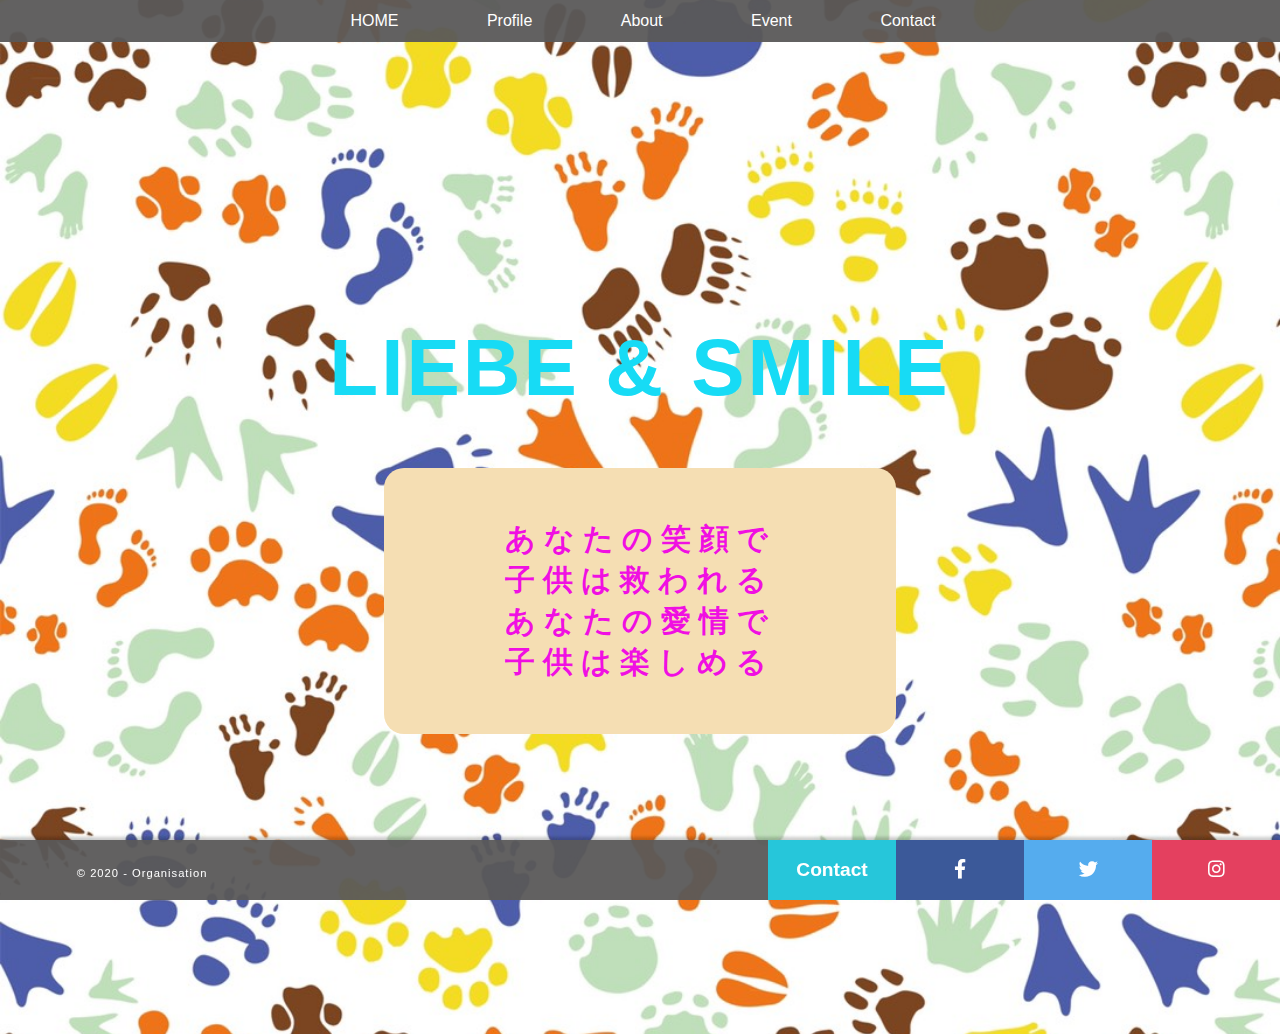
<file: index.html>
<!DOCTYPE html>
<html lang="ja">
  <head>
    <meta charset="UTF-8">
    <meta name="viewport" content="width=device-width, initial-scale=1.0">
    <meta http-equiv="X-UA-Compatible" content="ie=edge">
    <link rel="stylesheet" href="./css/styles.css">
    <link href="https://use.fontawesome.com/releases/v5.8.2/css/all.css" rel="stylesheet">
    <title>HOME</title>
  </head>
  <body>
    <div class="cp_cont" style="padding-top:0; height:0;">
      <div class="checking">
        <input type="checkbox" id="cp_toggle02">
        <div class="cp_mobilebar">
          <label for="cp_toggle02" class="cp_menuicon">
            <span></span>
          </label>
        </div>
      <header class="cp_offcm02">
        <nav>
          <ul style="margin-top:0;padding-left: 0;">
            <li class="home-list"><a href="index.html">HOME</a></li>
            <li><a href="Profile.html">Profile</a></li>
            <li><a href="about.html">About</a></li>
            <li><a href="event.html">Event</a></li>
            <li><a href="contact.html">Contact</a></li>
          </ul>
        </nav>
      </header>
      </div>
    </div>
    <div class="top-wrapper">
      <div class="homeContainer">
        <div class="homeAbout">
          <h1>LIEBE & SMILE</h1>
          <div class="homeAbout-message">
          <p>あなたの笑顔で<br>
            子供は救われる<br>
            あなたの愛情で<br>
            子供は楽しめる</p>
          </div>
        </div>
      </div>
    </div>
    <footer>
      <div class="copyright">
        <p>© 2020 - Organisation</p>
      </div>
      <div class="sns">
        <a href="#" class="contact">Contact</a>
        <a href="#" class="fb"><i class="fab fa-facebook-f" aria-hidden="true"></i></a>
        <a href="#" class="tw"><i class="fab fa-twitter" aria-hidden="true"></i></a>
        <a href="#" class="insta"><i class="fab fa-instagram" aria-hidden="true"></i></a>
      </div>
    </footer>
  </body>
</html>
</file>
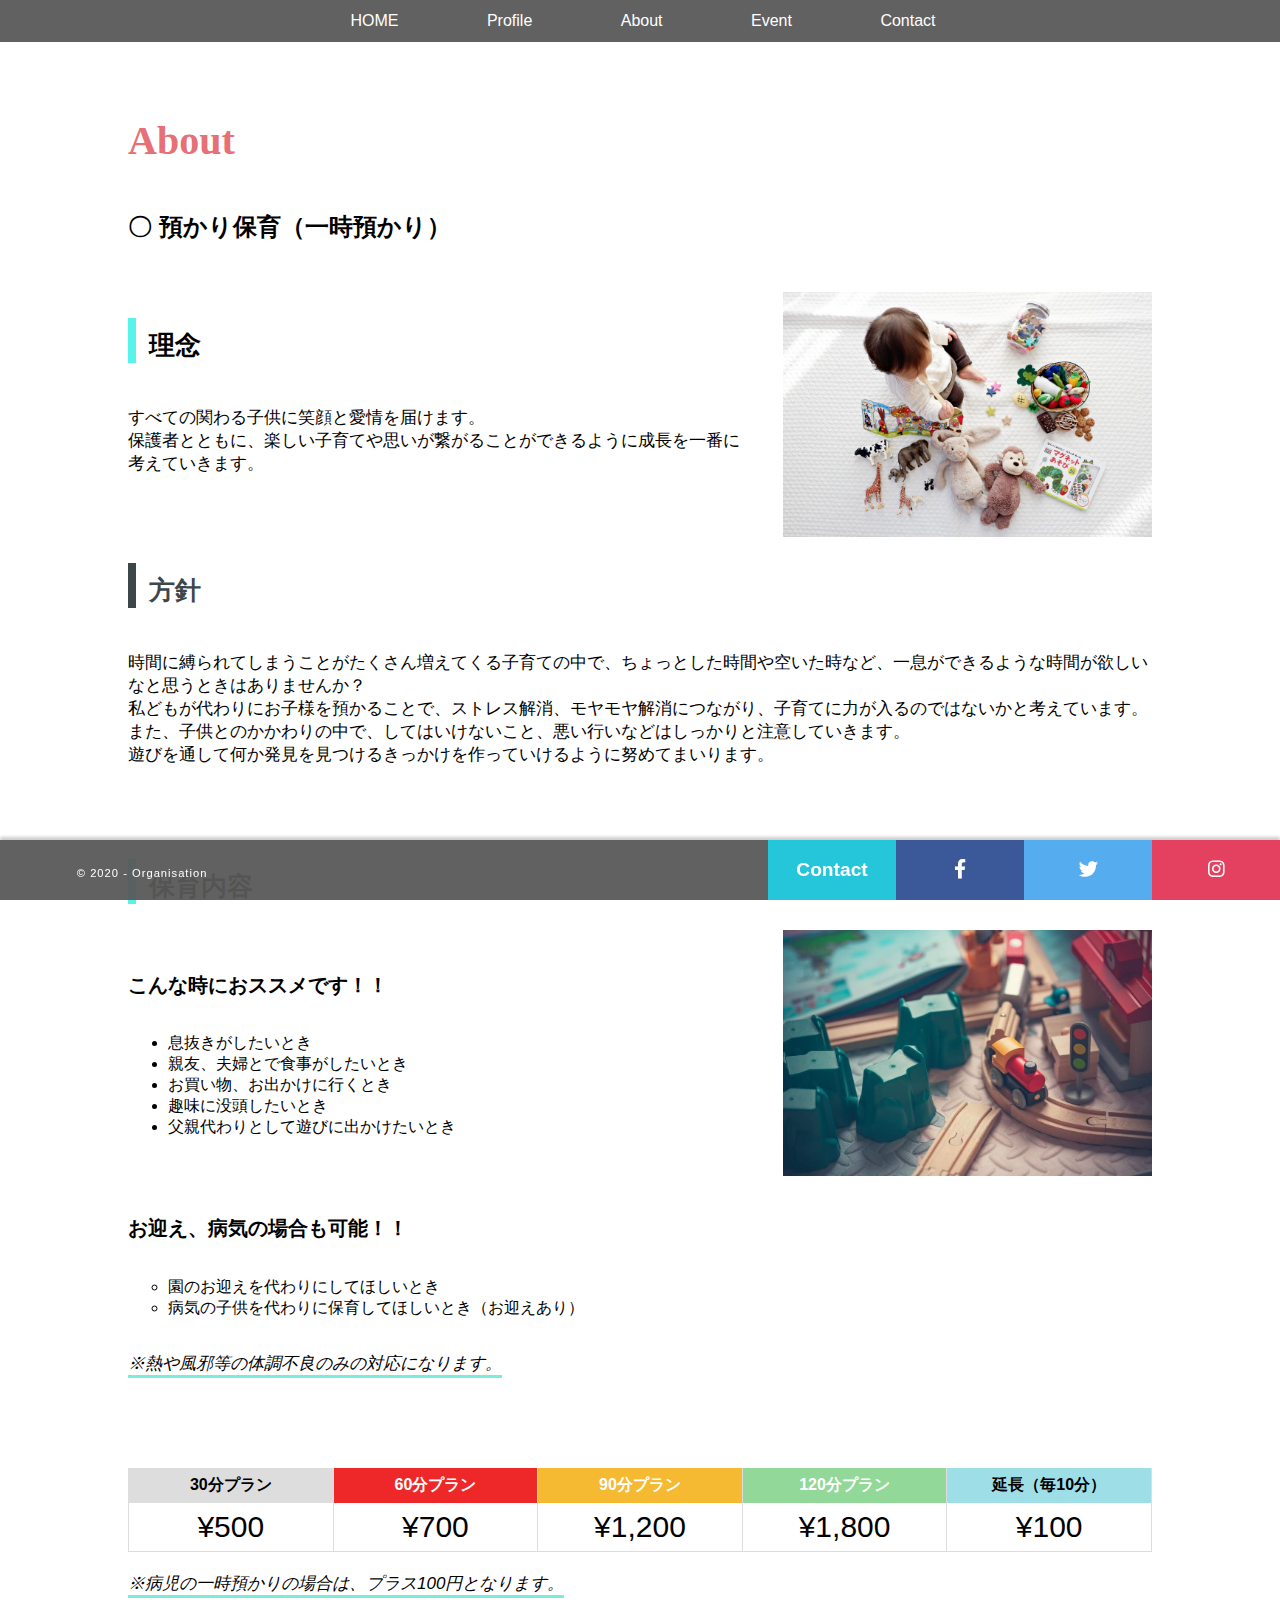
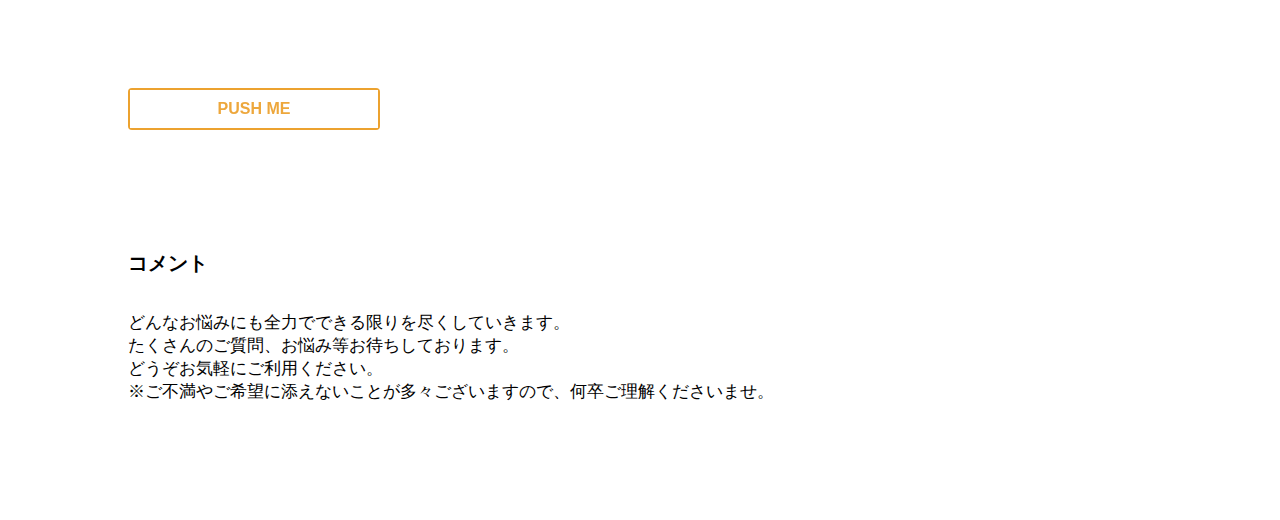
<file: about.html>
<!DOCTYPE html>
<html lang="ja">
  <head>
    <meta charset="UTF-8">
    <meta name="viewport" content="width=device-width, initial-scale=1.0">
    <meta http-equiv="X-UA-Compatible" content="ie=edge">
    <link rel="stylesheet" href="./css/styles_about.css">
    <link href="https://use.fontawesome.com/releases/v5.11.1/css/all.css" rel="stylesheet">
    <title>About</title>
  </head>
  <body>
    <div class="cp_cont" style="padding-top:0; height:0;">
      <div class="checking">
        <input type="checkbox" id="cp_toggle02">
        <div class="cp_mobilebar">
          <label for="cp_toggle02" class="cp_menuicon">
            <span></span>
          </label>
        </div>
        <header class="cp_offcm02">
          <nav>
            <ul style="margin-top:0;padding-left: 0;">
              <li class="home-list"><a href="index.html">HOME</a></li>
              <li><a href="Profile.html">Profile</a></li>
              <li><a href="about.html">About</a></li>
              <li><a href="event.html">Event</a></li>
              <li><a href="contact.html">Contact</a></li>
            </ul>
          </nav>
        </header>
      </div>
    </div>
    <div class="top-wrapper">
      <div class="homeAbout">
        <h1 class="homeAbout-title">About</h1>
        <h2 style="padding-bottom: 30px;">〇 預かり保育（一時預かり）</h2>
        <div class="homeAbout-left">
          <h3 class="homeAbout-ex">理念</h3>
          <p class="homeAbout-content">すべての関わる子供に笑顔と愛情を届けます。<br>
              保護者とともに、楽しい子育てや思いが繋がることができるように成長を一番に考えていきます。
          </p>
        </div>
        <div class="homeAbout-right">
          <img src="./img/about_child.jpg" alt="" class="top-picture">
        </div>
      </div>
      <div class="homeAbout-pro" style="clear:left; padding-bottom:50px;">
        <h3 class="homeAbout-gra">方針</h3>
        <p class="homeAbout-content">時間に縛られてしまうことがたくさん増えてくる子育ての中で、ちょっとした時間や空いた時など、一息ができるような時間が欲しいなと思うときはありませんか？<br>
          私どもが代わりにお子様を預かることで、ストレス解消、モヤモヤ解消につながり、子育てに力が入るのではないかと考えています。<br>
          また、子供とのかかわりの中で、してはいけないこと、悪い行いなどはしっかりと注意していきます。<br>
          遊びを通して何か発見を見つけるきっかけを作っていけるように努めてまいります。
        </p>
      </div>
      <h3 class="homeAbout-ex">保育内容</h3>
      <div class="homeAbout">
        <div class="homeAbout-left">
          <h4 class="homeAbout-mg">こんな時におススメです！！</h4>
          <ul class="top-list">
            <li>息抜きがしたいとき</li>
            <li>親友、夫婦とで食事がしたいとき</li>
            <li>お買い物、お出かけに行くとき</li>
            <li>趣味に没頭したいとき</li>
            <li>父親代わりとして遊びに出かけたいとき</li>
          </ul>
          <h4 class="homeAbout-mg title">お迎え、病気の場合も可能！！</h4>
          <ul class="bottom-list">
            <li>園のお迎えを代わりにしてほしいとき</li>
            <li>病気の子供を代わりに保育してほしいとき（お迎えあり）</li>
          </ul>
          <p class="homeAbout-content info">※熱や風邪等の体調不良のみの対応になります。</p>
        </div>
        <div class="homeAbout-right">
          <img src="./img/about_toy.jpg" alt="" class="top-picture">
        </div>
        <table style="clear:left;">
          <tr>
            <th>30分プラン</th>
            <th >60分プラン</th>
            <th>90分プラン</th>
            <th>120分プラン</th>
            <th>延長（毎10分）</th>
          </tr>
          <tr>
            <td>¥500</td>
            <td class="popular">¥700</td>
            <td>¥1,200</td>
            <td>¥1,800</td>
            <td>¥100</td>
          </tr>
        </table>
        <div class="info free-info">
          ※病児の一時預かりの場合は、プラス100円となります。
        </div>
        <div class="container">
          <a href="../html/contact.html" class="btn-animation-02"><span>PUSH ME<span></a>
        </div>
        <div class="homeAbout_comment">
          <h4 class="homeAbout-mg title">コメント</h4>
          <p class="homeAbout-content comment">どんなお悩みにも全力でできる限りを尽くしていきます。<br>
            たくさんのご質問、お悩み等お待ちしております。<br>
            どうぞお気軽にご利用ください。<br>
            ※ご不満やご希望に添えないことが多々ございますので、何卒ご理解くださいませ。</p>
        </div>
      </div>
    </div>
    <footer>
      <div class="copyright">
        <p>© 2020 - Organisation</p>
      </div>
      <div class="sns">
        <a href="#" class="contact">Contact</a>
        <a href="#" class="fb"><i class="fab fa-facebook-f" aria-hidden="true"></i></a>
        <a href="#" class="tw"><i class="fab fa-twitter" aria-hidden="true"></i></a>
        <a href="#" class="insta"><i class="fab fa-instagram" aria-hidden="true"></i></a>
      </div>
    </footer>
  </body>
</html>
</file>
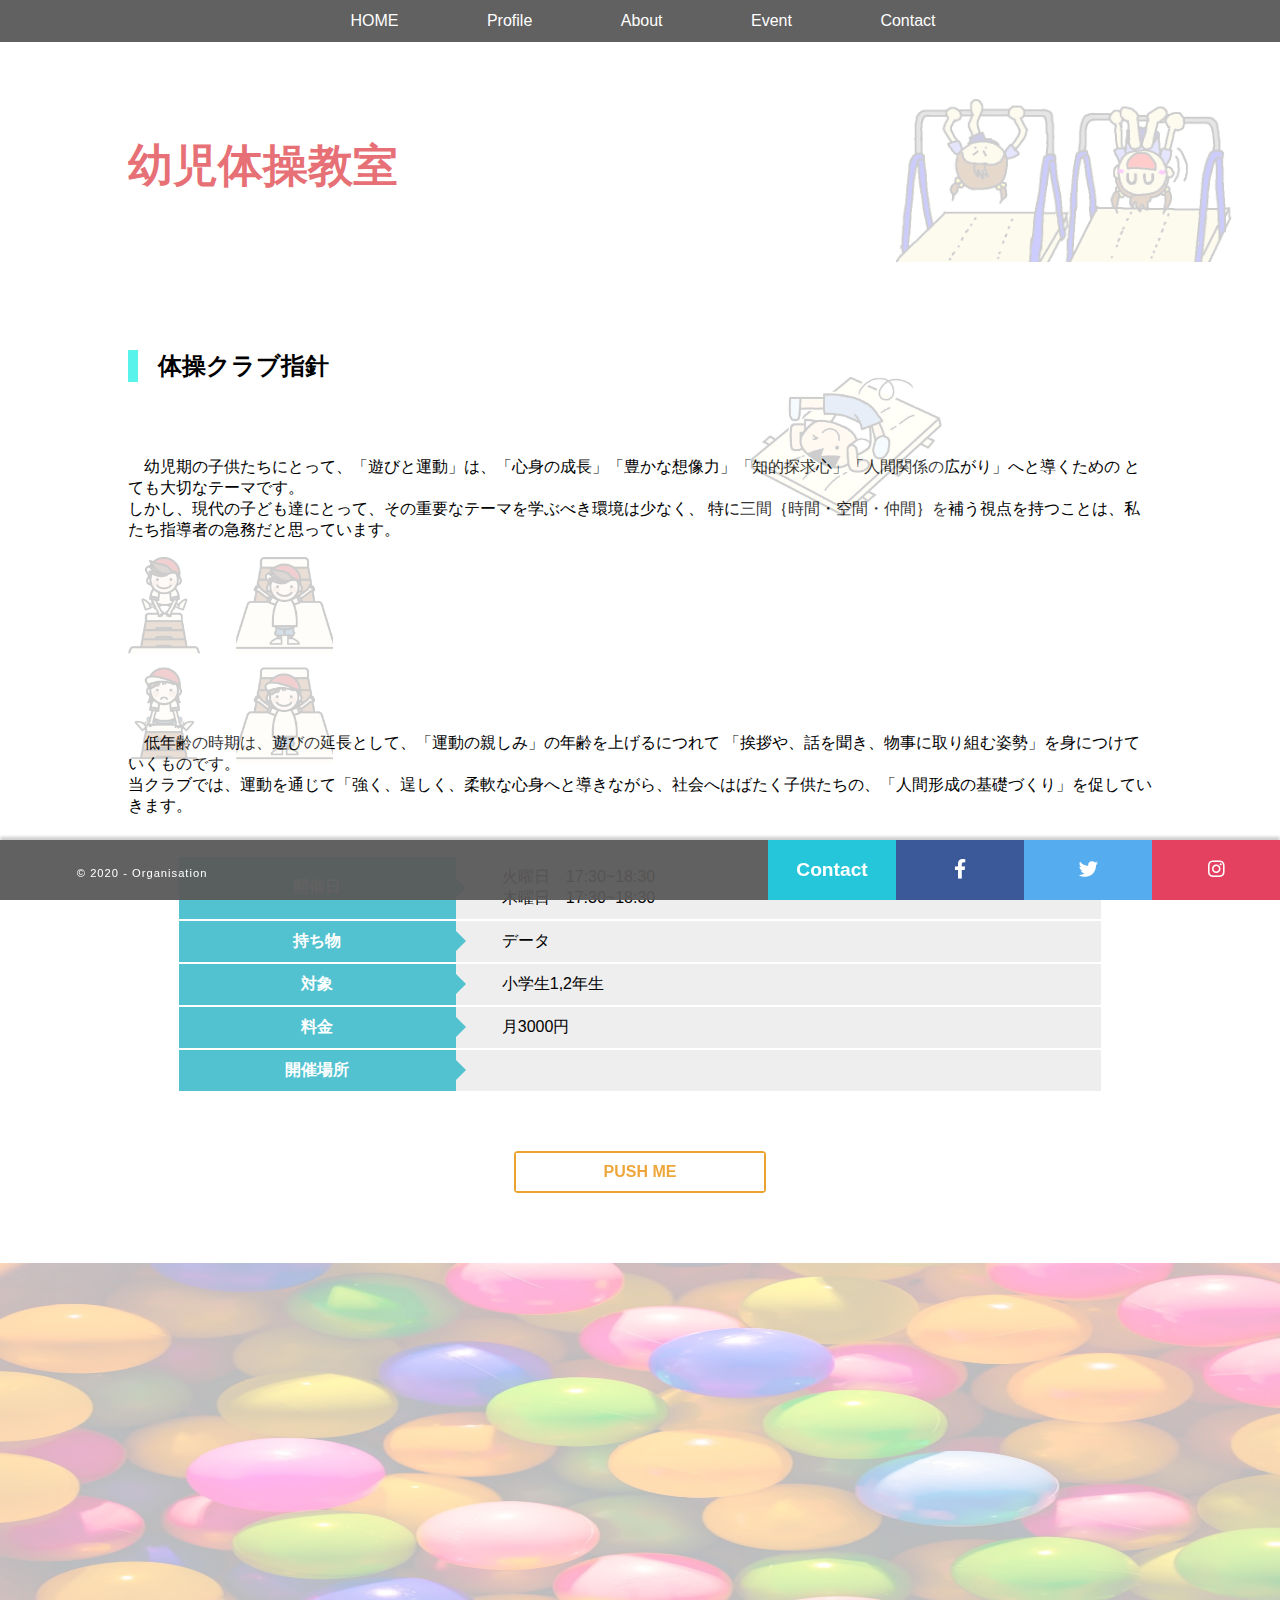
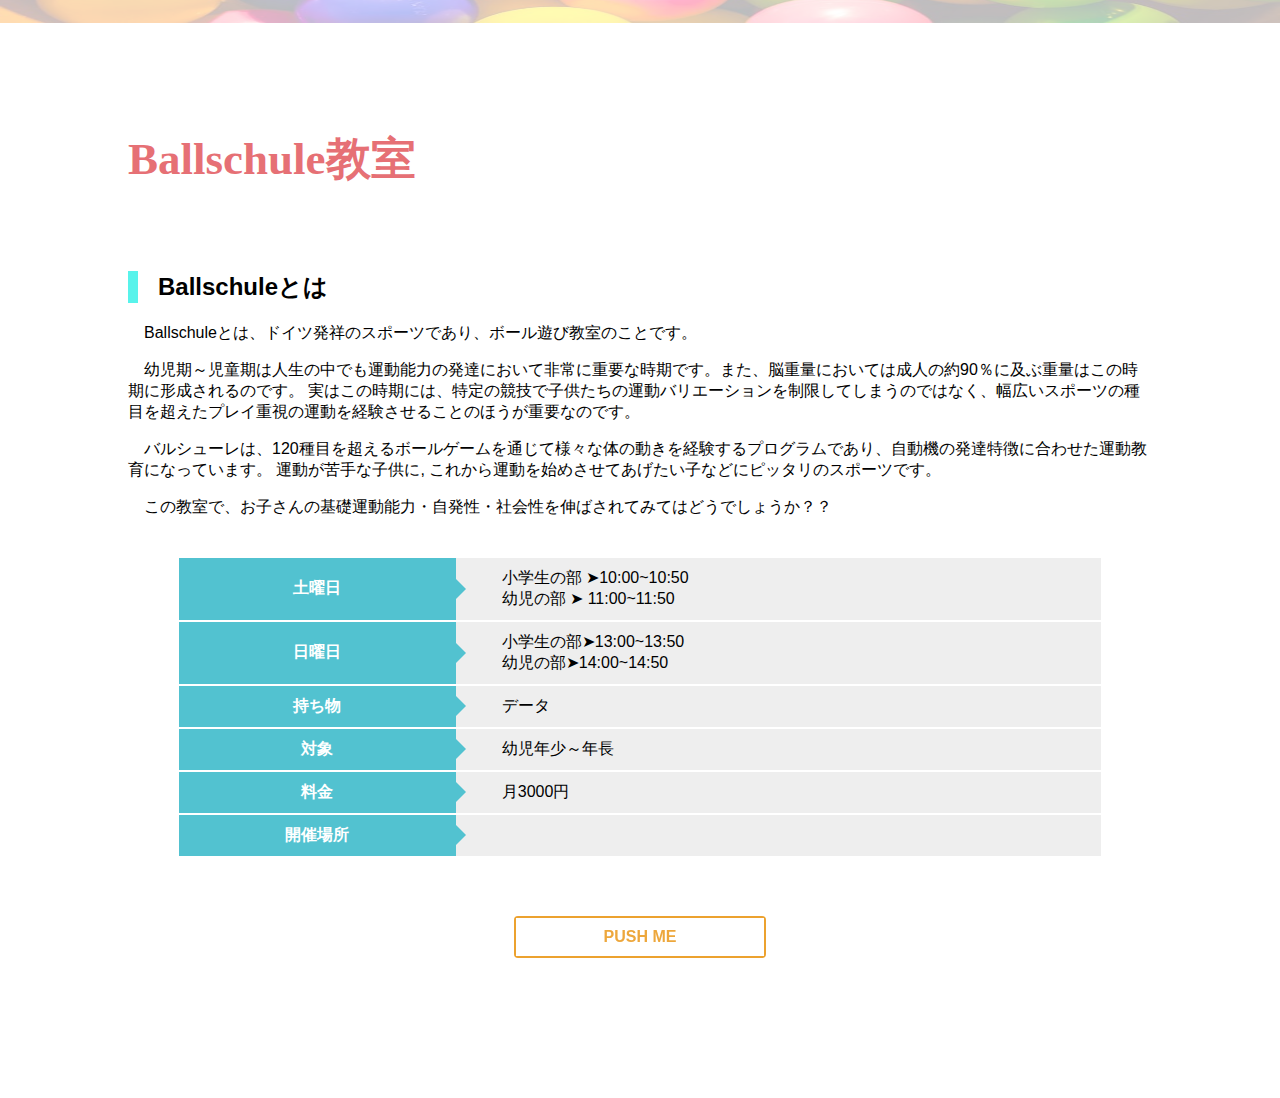
<file: event.html>
<!DOCTYPE html>
<html lang="ja">
  <head>
    <meta charset="UTF-8">
    <meta name="viewport" content="width=device-width, initial-scale=1.0">
    <meta http-equiv="X-UA-Compatible" content="ie=edge">
    <link rel="stylesheet" href="./css/event.css">
    <link href="https://use.fontawesome.com/releases/v5.8.2/css/all.css" rel="stylesheet">
    <title>Event</title>
  </head>
  <body>
    <div class="cp_cont" style="padding-top:0; height:0;">
      <div class="checking">
        <input type="checkbox" id="cp_toggle02">
        <div class="cp_mobilebar">
          <label for="cp_toggle02" class="cp_menuicon">
            <span></span>
          </label>
        </div>
        <header class="cp_offcm02">
          <nav>
            <ul style="margin-top:0;padding-left: 0;">
              <li><a href="index.html">HOME</a></li>
              <li><a href="Profile.html">Profile</a></li>
              <li><a href="about.html">About</a></li>
              <li><a href="event.html">Event</a></li>
              <li><a href="contact.html">Contact</a></li>
            </ul>
          </nav>
        </header>
      </div>
    </div>
    <div class="main-wrapper">
      <div class="container">
        <div class="top-image">
          <img src="./img/picture_8.jpg" alt="">
        </div>
        <div class="event">
          <h1 class="event__title">幼児体操教室</h1>
          <h2 class="event__about">体操クラブ指針</h2>　
          <div class="topRight-img">
            <img src="./img/picture_7.jpg" alt="">
          </div>
          <p class="event__indent">  幼児期の子供たちにとって、「遊びと運動」は、「心身の成長」「豊かな想像力」「知的探求心」「人間関係の広がり」へと導くための
          とても大切なテーマです。<br>しかし、現代の子ども達にとって、その重要なテーマを学ぶべき環境は少なく、
          特に三間｛時間・空間・仲間｝を補う視点を持つことは、私たち指導者の急務だと思っています。
          </p>
          <div class="topLeft-img">
            <img src="./img/picture_9.jpg" alt="">
          </div>
          <p class="event__indent"> 低年齢の時期は、遊びの延長として、「運動の親しみ」の年齢を上げるにつれて
          「挨拶や、話を聞き、物事に取り組む姿勢」を身につけていくものです。<br>当クラブでは、運動を通じて「強く、逞しく、柔軟な心身へと導きながら、社会へはばたく子供たちの、「人間形成の基礎づくり」を促していきます。</p>
          </p>
          <table>
            <tr>
              <th>開催日</th>
              <td>火曜日　17:30~18:30<br> 木曜日　17:30~18:30</td>
            </tr>
            <tr>
              <th>持ち物</th>
              <td>データ</td>
            </tr>
            <tr>
              <th>対象</th>
              <td>小学生1,2年生</td>
            </tr>
            <tr>
              <th>料金</th>
              <td>月3000円</td>
            </tr>
              <th>開催場所</th>
              <td></td>
            </tr>
          </table>
            <div class="container">
              <a href="contact.html" class="btn-animation-02"><span>PUSH ME<span></a>
            </div>
        </div>
        <div class="between-image">
            <img src="./img/picture_2.jpg" alt="">
        </div>
        <div class="event">
          <h1 class="event__title balls-title">Ballschule教室</h1>
          <h2 class="event__about">Ballschuleとは</h2>
          <p class="event__indent">
              Ballschuleとは、ドイツ発祥のスポーツであり、ボール遊び教室のことです。
          </p>
          <p class="event__indent">幼児期～児童期は人生の中でも運動能力の発達において非常に重要な時期です。また、脳重量においては成人の約90％に及ぶ重量はこの時期に形成されるのです。
          実はこの時期には、特定の競技で子供たちの運動バリエーションを制限してしまうのではなく、幅広いスポーツの種目を超えたプレイ重視の運動を経験させることのほうが重要なのです。</p>
          <p class="event__indent">     
            バルシューレは、120種目を超えるボールゲームを通じて様々な体の動きを経験するプログラムであり、自動機の発達特徴に合わせた運動教育になっています。
            運動が苦手な子供に, これから運動を始めさせてあげたい子などにピッタリのスポーツです。</p>
          <p class="event__indent">この教室で、お子さんの基礎運動能力・自発性・社会性を伸ばされてみてはどうでしょうか？？</p>
          <table>
            <tr>
              <th>土曜日</th>
              <td>小学生の部 ➤10:00~10:50 <br>幼児の部 ➤ 11:00~11:50</td>
            </tr>
            <tr>
              <th>日曜日</th>
              <td>小学生の部➤13:00~13:50<br>幼児の部➤14:00~14:50</td>
            </tr>
            <tr>
              <th>持ち物</th>
              <td>データ</td>
            </tr>
            <tr>
              <th>対象</th>
              <td>幼児年少～年長</td>
            </tr>
            <tr>
              <th>料金</th>
              <td>月3000円</td>
            </tr>
            <tr>
              <th>開催場所</th>
              <td></td>
            </tr>
          </table>
          <div class="container">
            <a href="contact.html" class="btn-animation-02"><span>PUSH ME<span></a>
          </div>
        </div> 
      </div>
    <footer>
      <div class="copyright">
        <p>© 2020 - Organisation</p>
      </div>
      <div class="sns">
        <a href="#" class="contact">Contact</a>
        <a href="#" class="fb"><i class="fab fa-facebook-f" aria-hidden="true"></i></a>
        <a href="#" class="tw"><i class="fab fa-twitter" aria-hidden="true"></i></a>
        <a href="#" class="insta"><i class="fab fa-instagram" aria-hidden="true"></i></a>
      </div>
    </footer>
  </body>
</html>
</file>
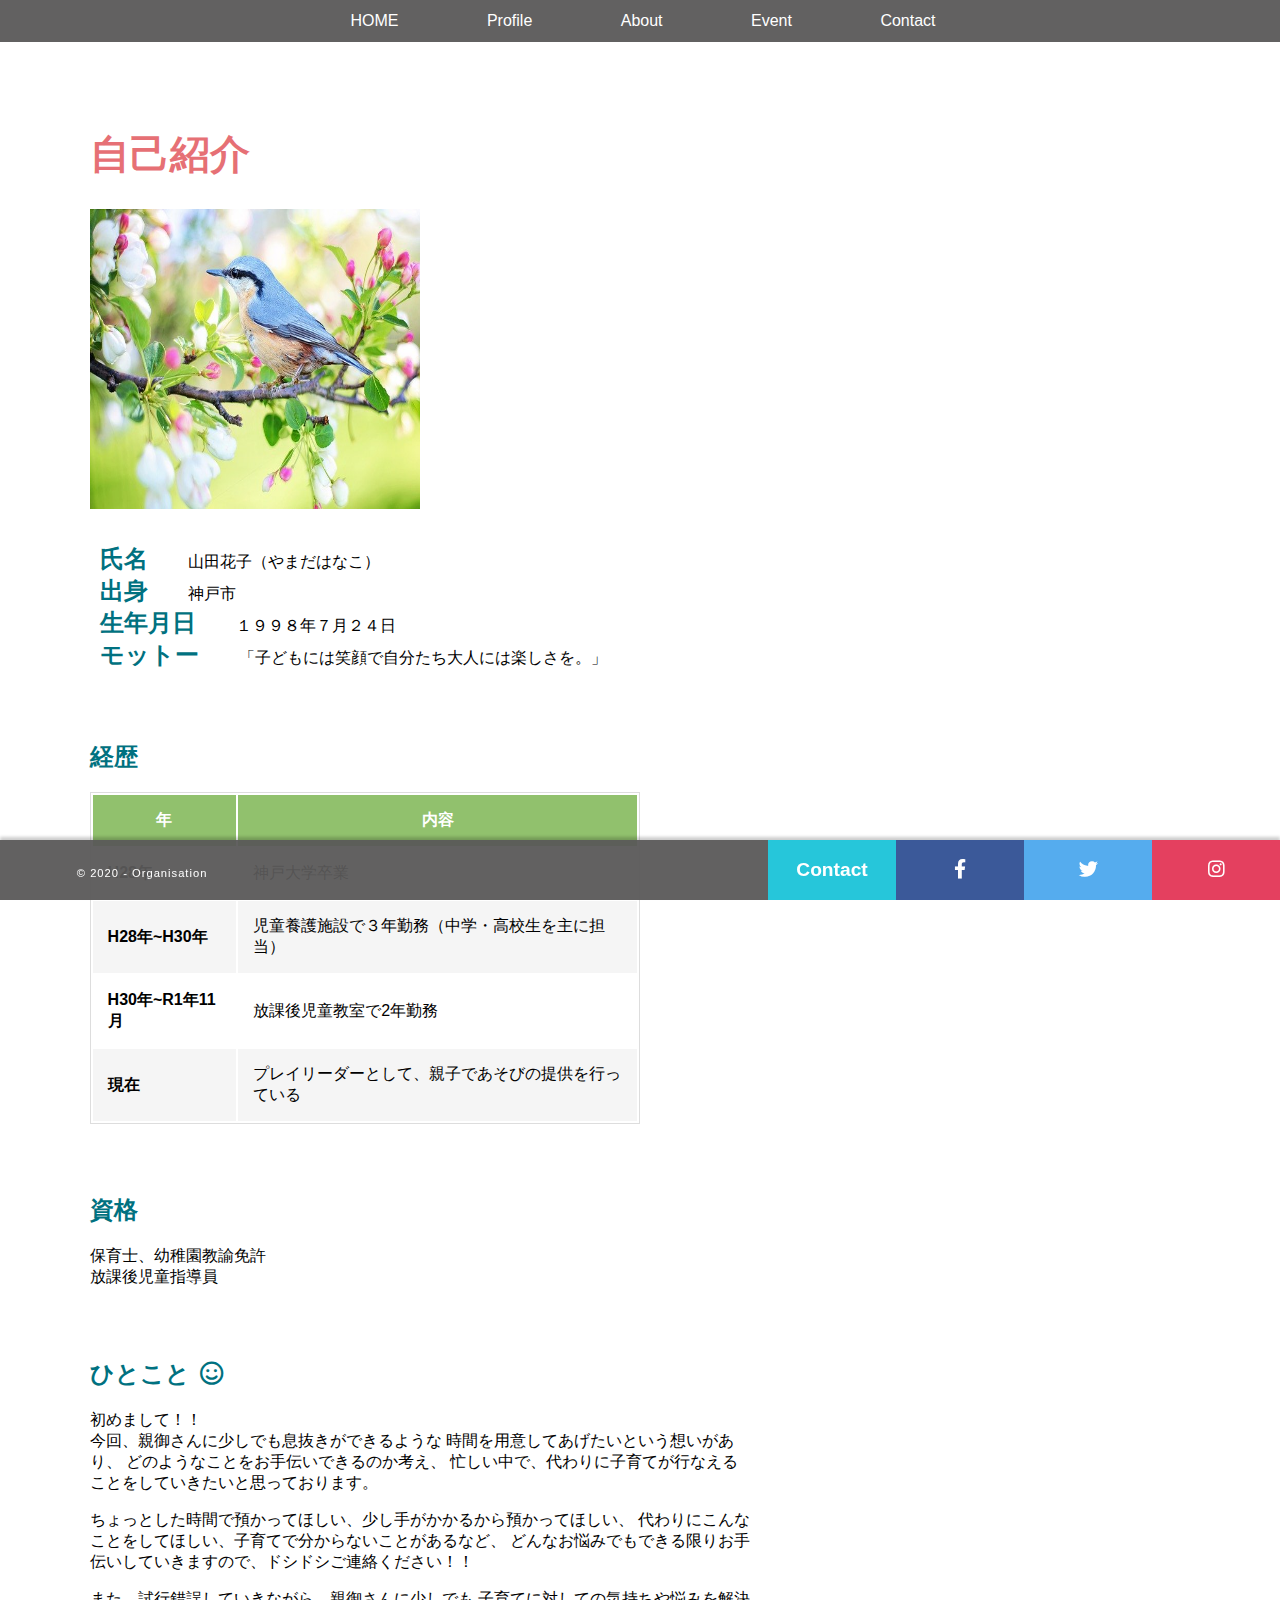
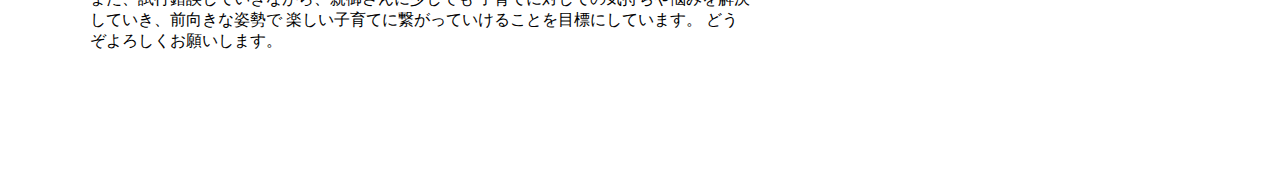
<file: Profile.html>
<!DOCTYPE html>
<html lang="ja">
  <head>
    <meta charset="UTF-8">
    <meta name="viewport" content="width=device-width, initial-scale=1.0">
    <meta http-equiv="X-UA-Compatible" content="ie=edge">
    <link rel="stylesheet" href="./css/styles_profile.css">
    <link href="https://use.fontawesome.com/releases/v5.8.2/css/all.css" rel="stylesheet">
    <title>Profile</title>
  </head>
  <body>
    <div class="cp_cont" style="padding-top:0; height:0;">
      <div class="checking">
        <input type="checkbox" id="cp_toggle02">
        <div class="cp_mobilebar">
          <label for="cp_toggle02" class="cp_menuicon">
            <span></span>
          </label>
        </div>
        <header class="cp_offcm02">
          <nav>
            <ul style="margin-top:0;padding-left: 0;">
              <li><a href="index.html">HOME</a></li>
              <li><a href="Profile.html">Profile</a></li>
              <li><a href="about.html">About</a></li>
              <li><a href="event.html">Event</a></li>
              <li><a href="contact.html">Contact</a></li>
            </ul>
          </nav>
        </header>
      </div>
    </div>
    <div class="top-wrapper">
      <div class="container">
        <div class="profile">
          <div class="profile_wrapper">
            <h1 class="page_title">自己紹介</h1>
            <div class="people-img">
                <img src="./img/profile.jpg" alt="">
            </div>
            <div class="profile-table">
              <ul>
                <li><h2 class="heading pro-top">氏名</h2>山田花子（やまだはなこ）
                <li> <h2 class="heading pro-top">出身</h2>神戸市
                <li><h2 class="heading pro-top">生年月日</h2>１９９８年７月２４日
                <li><h2 class="heading pro-top">モットー</h2>「子どもには笑顔で自分たち大人には楽しさを。」
              </ul>
            </div>
            <div class="cmp_table">
              <table class="cmp_table_visual2">
                <h2 class="heading">経歴</h2>
                <thead>
                    <tr class="cmp_table_visual2-year"><th>年</th><th>内容</th></tr>
                </thead>
                <tbody>
                  <tr><th>H28年</th><td>神戸大学卒業</td></tr>
                  <tr><th>H28年~H30年</th><td>児童養護施設で３年勤務（中学・高校生を主に担当）</td></tr>
                  <tr><th>H30年~R1年11月</th><td>放課後児童教室で2年勤務</td></tr>
                  <tr><th>現在</th><td>プレイリーダーとして、親子であそびの提供を行っている</td></tr>
                </tbody>
              </table>
            </div>
              <h2 class="heading">資格</h2>
              <ul>
                <li>保育士、幼稚園教諭免許</li>
                <li>放課後児童指導員</li>
              </ul>
          </div>    
        </div>
        <div class="comment">
          <h2 class="heading">ひとこと<span><i class="far fa-smile fa-1g"></i></span></h2>
          <p>初めまして！！<br>
            今回、親御さんに少しでも息抜きができるような
            時間を用意してあげたいという想いがあり、
            どのようなことをお手伝いできるのか考え、
            忙しい中で、代わりに子育てが行なえることをしていきたいと思っております。</p>
          <p> ちょっとした時間で預かってほしい、少し手がかかるから預かってほしい、
            代わりにこんなことをしてほしい、子育てで分からないことがあるなど、
            どんなお悩みでもできる限りお手伝いしていきますので、ドシドシご連絡ください！！</p>
          <p>また、試行錯誤していきながら、親御さんに少しでも
            子育てに対しての気持ちや悩みを解決していき、前向きな姿勢で
            楽しい子育てに繋がっていけることを目標にしています。
            どうぞよろしくお願いします。</p>
        </div>
      </div>
    </div>
  </div>
  <footer>
      <div class="copyright">
        <p>© 2020 - Organisation</p>
      </div>
      <div class="sns">
        <a href="#" class="contact">Contact</a>
        <a href="#" class="fb"><i class="fab fa-facebook-f" aria-hidden="true"></i></a>
        <a href="#" class="tw"><i class="fab fa-twitter" aria-hidden="true"></i></a>
        <a href="#" class="insta"><i class="fab fa-instagram" aria-hidden="true"></i></a>
      </div>
  </footer>
  </body>
</html>
</file>
<file: css/styles.css>
header,body,footer{
    padding:0;
    margin:0;
    box-sizing: border-box;
    font-family: 'Avenir','Helvetica Neue','Helvetica','Arial','Hiragino Sans','ヒラギノ角ゴシック',YuGothic,'Yu Gothic','メイリオ', Meiryo,'ＭＳ Ｐゴシック','MS PGothic' ; 
}

ol, ul {
	list-style: none;
}
a {
	text-decoration: none;
	color: inherit;
}
body{
    background-image: url(../img/dragon.jpg);
    width: 100%;
    background-repeat: no-repeat;
    background-size: cover;
    background-position: center center;
    background-attachment: fixed;
}
.homeAbout h1{
    text-align: center;
    padding-top: 21%;
    font-size: 80px;
    color: #17dbf5;
    font-weight: 800;
    letter-spacing: 3px;
}
.homeAbout-message p{
    text-align: center;
    font-size: 40px;
    color:rgba(240, 9, 228, 0.986);
    letter-spacing: 10px;
    font-weight: 700;
    padding-bottom: 10%;
    padding-top: 10%;
}
.homeAbout-message{
    width: 30%;
    height: 20%;
    margin:0 auto;
    background-color:wheat;
    border-radius: 20px;
    margin-bottom: 300px;
}
/* ヘッダー */
 *:before, *:after {
  padding: 0;
  margin: 0;
  box-sizing: border-box;
  }
  
  .cp_cont {
    height: 65vh;
  }
  /* menu */
  .nav_list{
    padding: 0;
    margin-bottom: 0;
    margin-top: 0;
  }
  .cp_offcm02 {
    position: relative;
    z-index: 5;
    left: 0;
    visibility: visible;
    width: 100%;
    height: auto;
    padding-top: 0;
    text-align: center;
    opacity: 1;
  }
  .cp_offcm02 nav {
    background: rgba(90, 88, 88, 0.95);
  }
  .cp_offcm02 nav, .cp_offcm02 ul {
    height: 100%;
  }
  .cp_offcm02 li {
    display: inline-block;
    margin-right: -6px;
    border: none;
    color: #ffffff;
  }
  .cp_offcm02 a {
    display: block;
    padding: 12px 45px;
    -webkit-transition: background-color .3s ease-in;
    transition: background-color .3s ease-in;
  }
  .cp_offcm02 a:hover {
    background-color: rgb(0, 0, 0 ,0.2);
  }
  /* menu toggle */
  #cp_toggle02 {
    display: none;
  }
  .cp_mobilebar {
    display: none;
  }
  /* content */
  .cp_container {
    position: relative;
    top: 0px;
    margin-top: 0;
    padding: 35px auto;
    -webkit-transition: transform .3s ease-in;
    transition: transform .3s ease-in;
  }
  .cp_content {
    margin: 0 auto;
    padding: 20px;
    height: 65vh;
    text-align: center;
  }
  /* 背景画像 */

  /* footer */
footer{
    background-color:rgba(90, 88, 88, 0.95);
    width: 100%;
    height:60px;
      position: fixed;
      bottom: 0;
      display: inline-block;
      margin: 0;
    box-shadow: 0 -3px 3px 0 rgba(0,0,0,0.2);
  }
  footer .copyright {
      float: left;
      width: 60%;
  }
  footer .copyright p {
      font-size: 0.7em;
      line-height: 45px;
      padding-left: 10%;
      letter-spacing: 1px;
      color: #ffffff;
  }
  footer .sns {
      float: right;
      width: 40%;
  }
  footer .sns a {
      width: 25%;
      font-size: 1.2em;
      font-weight: bold;
      line-height: 60px;
      float: left;
      -webkit-transition: all, 0.3s;
              transition: all, 0.3s;
      text-align: center;
      text-decoration: none;
      color: white;
  }
  footer .sns a:hover {
      -webkit-transition: all, 0.3s;
              transition: all, 0.3s;
      background-color: #222222;
  }
  footer .sns .insta {
      background-color: #e4405f;
  }
  footer .sns .fb {
      background-color: #3b5999;
  }
  footer .sns .tw {
      background-color: #55acee;
  }
  footer .sns .contact {
      background-color: #26C6DA;
  }
@media (max-width: 480px) {
       /* 背景画像 */
  body{
      background-image:url(../img/umb.jpg);
      background-size: cover;
  }
  .homeAbout h1{
      font-size: 50px;
  }
  .homeAbout-message p{
      font-size: 25px !important;
      padding-top: 30px;
      line-height: 40px;
  }
  .homeAbout-message{
      width: 90% !important;
      height:20%;
      margin-bottom: 150px;
  }
    .contents {
        margin-bottom: 200px;
    }
    footer {
        height: auto;
    }
    footer .sns .contact{
        font-size: 16px;
    }
    footer .copyright {
        width: 100%;
    }
    footer .copyright p {
        padding: 0;
        text-align: center;
    }
    footer .sns {
        width: 100%;
    }
}
  @media (max-width: 767px) {
    body{
        background-image:url(../img/umb.jpg);
    }
    .homeAbout h1{
        font-size: 60px;
    }
    .homeAbout-message p{
        font-size: 28px;
        padding-top: 30px;
        line-height: 50px;
    }
    .homeAbout-message{
        width: 65% !important;
        height:40%;
        margin-bottom: 150px;
    }
    /* menu */
    .checking input{
        display: none;
    }
    .checking .cp_offcm02{
        height: 0;
        padding:0;
        overflow: hidden;
        opacity: 0;
        transition: 0.8s;
    }
    .checking input:checked ~ .cp_offcm02{
        padding:10px 0;
        height: 100%;
        opacity: 1;
        margin-top: 45px;
    }
    .cp_offcm02 {
        position: fixed;
        z-index: 2;
        top: 0;
        overflow: hidden;
        height: 100%;
        padding-top: 60px;
        -webkit-transition: opacity 0.3s ease-in, visibility 0.3s ease-in 0.3s;
        transition: opacity 0.3s ease-in, visibility 0.3s ease-in 0.3s;
        opacity: 0;
        background-color: rgba(51,51,51,0.95);
    }
    .cp_offcm02 nav {
        background: rgb(214, 198, 209);
    }
    .cp_offcm02 li {
        display: block;
        color: rgb(245, 243, 243 0.5);
        border-bottom: 1px solid rgba(51,51,51,0.95);
    }
    .cp_offcm02 a {
        padding: 1.2em;
    }
  
    .cp_offcm02 a:hover {
        background-color: rgb(0, 0, 0 ,0.2);
    }
    /* menu toggle */
    .cp_mobilebar {
        display: block;
        z-index: 10;
        position: fixed;
        top: 0;
        left: 0;
        padding: 0 25px;
        width: 100%;
        height: 60px;
        background-color: rgba(90, 88, 88, 0.95);
        -webkit-box-shadow: 0 0 5px rgba(0, 0, 0, 0.3);
        box-shadow: 0 0 5px rgba(0, 0, 0, 0.3);
    }
    .cp_menuicon {
        display: block;
        position: relative;
        width: 25px;
        height: 100%;
        cursor: pointer;
        -webkit-transition: transform .3s ease-in;
        transition: transform .3s ease-in;
    }
    .cp_menuicon > span {
        display: block;
        position: absolute;
        top: 55%;
        margin-top: -0.3em;
        width: 100%;
        height: 0.2em;
        border-radius: 1px;
        background-color: #eeeeee;
        -webkit-transition: transform .3s ease-in;
        transition: transform .3s ease-in;
    }
    .cp_menuicon > span:before, .cp_menuicon > span:after {
        content: '';
        position: absolute;
        width: 100%;
        height: 100%;
        border-radius: 1px;
        background-color: #eeeeee;
        -webkit-transition: transform .3s ease;
        transition: transform .3s ease;
    }
    .cp_menuicon > span:before {
        -webkit-transform: translateY(-0.6em);
        transform: translateY(-0.6em);
    }
    .cp_menuicon > span:after {
        -webkit-transform: translateY(0.6em);
        transform: translateY(0.6em);
    }
    #cp_toggle02:checked + .cp_mobilebar .cp_menuicon {
        -webkit-transform: rotate(45deg);
        transform: rotate(45deg);
    }
    #cp_toggle02:checked + .cp_mobilebar span:before,
    #cp_toggle02:checked + .cp_mobilebar span:after {
        -webkit-transform: rotate(90deg);
        transform: rotate(90deg);
    }
    #cp_toggle02:checked ~ .cp_offcm02 {
        visibility: visible;
        opacity: 1;
        -webkit-transition-delay: 0s;
        transition-delay: 0s;
    }
    /* content */
    .cp_container {
        top:60px;
    }
    footer .sns .contact {
        font-size: 12px;    
    }
}
@media (max-width: 1300px) {
    .homeAbout-message{
        width: 40%;
        
    }
    .homeAbout-message p{
        letter-spacing: 8px;
        font-size: 30px;
    }
}
</file>
<file: css/styles_about.css>
header,body,footer{
  padding:0;
  margin:0;
  box-sizing: border-box;
  font-family: 'Avenir','Helvetica Neue','Helvetica','Arial','Hiragino Sans','ヒラギノ角ゴシック',YuGothic,'Yu Gothic','メイリオ', Meiryo,'ＭＳ Ｐゴシック','MS PGothic' ; 
}
a{
  text-decoration: none;
  color:inherit;
}
ol, ul {
	list-style: none;
}
/* ヘッダー */
*:before, *:after {
  padding: 0;
  margin: 0;
  box-sizing: border-box;
}
.cp_cont {
  height: 65vh;
}
/* menu */
.nav_list{
  padding: 0;
  margin-bottom: 0;
  margin-top: 0;
}
.cp_offcm02 {
  position: relative;
  z-index: 5;
  left: 0;
  visibility: visible;
  width: 100%;
  height: auto;
  padding-top: 0;
  text-align: center;
  opacity: 1;
}
.cp_offcm02 nav {
  background: rgba(90, 88, 88, 0.95);
}
.cp_offcm02 nav, .cp_offcm02 ul {
  height: 100%;
}
.cp_offcm02 li {
  display: inline-block;
  margin-right: -6px;
  border: none;
  color: #ffffff;
}
.cp_offcm02 a {
  display: block;
  padding: 12px 45px;
  -webkit-transition: background-color .3s ease-in;
  transition: background-color .3s ease-in;
}
.cp_offcm02 a:hover {
  background-color: rgb(0, 0, 0 ,0.2);
}
/* menu toggle */
#cp_toggle02 {
  display: none;
}
.cp_mobilebar {
  display: none;
}
/* content */
.cp_container {
  position: relative;
  top: 0px;
  margin-top: 0;
  padding: 35px auto;
  -webkit-transition: transform .3s ease-in;
  transition: transform .3s ease-in;
}
.cp_content {
  margin: 0 auto;
  padding: 20px;
  height: 65vh;
  text-align: center;
}

.top-wrapper{
  width: 80%;
  margin:0 auto;
  padding-top: 90px;
  padding-bottom: 100px;
  
}
.homeAbout{
  display: inline-block;
}
.homeAbout-left{
  width: 60%;
  float: left;
}
.homeAbout-right{
  width: 40%;
  float: left;
}
.top-picture{
  width:90%;
  height:50% !important;
  float: right;
}
.homeAbout-title{
  display: inline-block;
  font-size: 40px;
  font-family: Century ;
  color:rgb(230, 112, 117);
}
.homeAbout-ex{
  font-size: 26px;
  padding: 10px 0 0 0;
  border-left:8px solid rgb(88, 243, 235);
  display: inline-block;
  padding-left: 13px;
}
.homeAbout-content{
  font-size: 17px;
}

.homeAbout-gra{
  color:rgb(61, 70, 73);
  font-size: 26px;
  padding: 10px 0 0 13px;
  border-left:8px solid rgb(61, 70, 73);
  display: inline-block;
}
.homeAbout-mg{
  font-size: 20px;
  padding: 15px 0 8px 0;
}
.homeAbout-comment{
  padding-top:20px;
}
.info{
  font-size: 17px;
  font-style: oblique;
  border-bottom: 3px solid rgb(122, 236, 221);
  display: inline-block;
  margin-bottom: 90px;
}
.free-info{
  margin-top: 20px;
}
.title{
  padding-top: 50px;
}
/* テーブル */
table{
  border-collapse: collapse;
  border-spacing: 0;
  table-layout: fixed;
  width: 100%
}
table tr:last-child{
  border-bottom:solid 1px #ddd;
}
table th{
  text-align: center;
  padding: 7px 0;
  border-right:solid 1px #ddd;
  border-left:solid 1px #ddd;
  width: 10%;
}
table th:nth-child(1){
  background-color:#dddddd;
}
table th:nth-child(3){
  background-color:#f5b932;
  color: white;
}
table th:nth-last-child(4){
  background-color:#ee2828 !important;
  color: white;
}
table th:nth-last-child(2){
  background-color:#92d898 !important;
  color: white;
}
table th:nth-last-child(1){
  background-color:#9edfe7 !important;
}
table tr:nth-child(2) td{
  font-size: 30px;
}
table td{
  text-align: center;
  padding: 7px 0;
  border-right:solid 1px #ddd;
  border-left:solid 1px #ddd;
  width: 20%;
}
table td a{
  background-color: #25b327;
  color: white;
  padding:5px 20px;
  border-radius: 30px;
  font-weight: bold;
}
/* 申し込みボタン */
.container {
  font-family: "Yu Gothic", YuGothic, Verdana, 'Hiragino Kaku Gothic ProN','Hiragino Kaku Gothic Pro', 'ヒラギノ角ゴ Pro W3', 'メイリオ', Meiryo, sans-serif;
  padding-bottom:40px;
  margin-bottom: 30px;
}
.btn-animation-02 {
  display: inline-block;
  width: 200px;
  text-align: center;
  background-color: #eca12fef !important;
  border: 2px solid #eca12fef !important;
  font-size: 16px;
  color: #eca12fef;
  text-decoration: none;
  font-weight: bold;
  padding: 10px 24px;
  border-radius: 4px;
  position: relative;
}
.btn-animation-02 span {
  position: relative;
  z-index: 1;
}
.btn-animation-02::before,
.btn-animation-02::after {
  content: "";
  display: block;
  background-color: #FFF;
  width: 50%;
  height: 100%;
  position: absolute;
  top: 0;
  transition: .2s;
}
.btn-animation-02::before {
  left: 0;
}
.btn-animation-02::after {
  right: 0;
}
.btn-animation-02:hover:before,
.btn-animation-02:hover:after {
  width: 0;
  background-color: #FFF;
}
.btn-animation-02:hover {
  color:#FFF;
}
/* リスト */
.top-list{
    list-style: disc;
}
.bottom-list{
    list-style: circle;
}
  /* footer */
footer{
  background-color:rgba(90, 88, 88, 0.95);
  width: 100%;
  height:60px;
  position: fixed;
  bottom: 0;
  display: inline-block;
  margin: 0;
  box-shadow: 0 -3px 3px 0 rgba(0,0,0,0.2);
}
footer .copyright {
  float: left;
  width: 60%;
}
footer .copyright p {
  font-size: 0.7em;
  line-height: 45px;
  padding-left: 10%;
  letter-spacing: 1px;
  color: #ffffff;
}
footer .sns {
  float: right;
  width: 40%;
}
footer .sns a {
  width: 25%;
  font-size: 1.2em;
  font-weight: bold;
  line-height: 60px;
  float: left;
  -webkit-transition: all, 0.3s;
          transition: all, 0.3s;
  text-align: center;
  text-decoration: none;
  color: white;
}
footer .sns a:hover {
  -webkit-transition: all, 0.3s;
          transition: all, 0.3s;
  background-color: #222222;
}
footer .sns .insta {
  background-color: #e4405f;
}
footer .sns .fb {
  background-color: #3b5999;
}
footer .sns .tw {
  background-color: #55acee;
}
footer .sns .contact {
  background-color: #26C6DA;
}
@media (max-width: 500px) {
  .top-picture{
    height:90% !important;
    float: left;
  }
  .homeAbout{
    clear: none;
  }
  .homeAbout-right{
    width: 100%;
    margin-bottom: 60px;
    margin-top: 30px;
  }
  .homeAbout-left{
    width:100%;
    clear:none;
  }
   .top-wrapper{
    width: 90%;
    padding-bottom: 190px;
   }
    .top-list,.bottom-list{
      font-size: 15px;
   }
   /* テーブル */
   table th{
    font-size: 13px !important;
   }
  table td{
    font-size: 16px !important;
    font-weight: 900;
  }
  .info{
    font-size: 15px;
  }
  footer {
      height: auto;
  }
  footer .sns .contact{
      font-size: 16px;
  }
  footer .copyright {
      width: 100%;
  }
  footer .copyright p {
      padding: 0;
      text-align: center;
  }
  footer .sns {
      width: 100%;
  }
}
@media (max-width: 767px) {
  .top-picture{
    height:90% !important;
  }
  .homeAbout{
    clear: none;
  }
  .homeAbout-right{
    width: 86%;
    text-align: center;
    margin-bottom: 60px;
    margin-top: 30px;
  }
  .homeAbout-left{
    width:100%;
    clear:none;
  }
  .top-wrapper{
    width: 90%;
    padding-bottom: 150px;
  }
  .top-list,.bottom-list{
    font-size: 15px;
  }
  /* menu */
  .checking input{
    display: none;
  }
  .checking .cp_offcm02{
    height: 0;
    padding:0;
    overflow: hidden;
    opacity: 0;
    transition: 0.8s;
  }
  .checking input:checked ~ .cp_offcm02{
    padding:10px 0;
    height: 100%;
    opacity: 1;
    margin-top: 45px;
  }

  .cp_offcm02 {
    position: fixed;
    z-index: 2;
    top: 0;
    overflow: hidden;
    height: 100%;
    padding-top: 60px;
    -webkit-transition: opacity 0.3s ease-in, visibility 0.3s ease-in 0.3s;
    transition: opacity 0.3s ease-in, visibility 0.3s ease-in 0.3s;
    opacity: 0;
    background-color: rgba(51,51,51,0.95);
  }
  .cp_offcm02 nav {
    background: rgb(214, 198, 209);
  }
  .cp_offcm02 li {
    display: block;
    color: rgb(245, 243, 243 0.5);
    border-bottom: 1px solid rgba(51,51,51,0.95);
  }
  .cp_offcm02 a {
    padding: 1.2em;
  }
  .cp_offcm02 a:hover {
    background-color: rgb(0, 0, 0 ,0.2);
  }
  /* menu toggle */
  .cp_mobilebar {
    display: block;
    z-index: 10;
    position: fixed;
    top: 0;
    left: 0;
    padding: 0 25px;
    width: 100%;
    height: 60px;
    background-color: rgba(90, 88, 88, 0.95);
    -webkit-box-shadow: 0 0 5px rgba(0, 0, 0, 0.3);
    box-shadow: 0 0 5px rgba(0, 0, 0, 0.3);
  }
  .cp_menuicon {
    display: block;
    position: relative;
    width: 25px;
    height: 100%;
    cursor: pointer;
    -webkit-transition: transform .3s ease-in;
    transition: transform .3s ease-in;
  }
  .cp_menuicon > span {
    display: block;
    position: absolute;
    top: 55%;
    margin-top: -0.3em;
    width: 100%;
    height: 0.2em;
    border-radius: 1px;
    background-color: #eeeeee;
    -webkit-transition: transform .3s ease-in;
    transition: transform .3s ease-in;
  }
  .cp_menuicon > span:before, .cp_menuicon > span:after {
    content: '';
    position: absolute;
    width: 100%;
    height: 100%;
    border-radius: 1px;
    background-color: #eeeeee;
    -webkit-transition: transform .3s ease;
    transition: transform .3s ease;
  }
  .cp_menuicon > span:before {
    -webkit-transform: translateY(-0.6em);
    transform: translateY(-0.6em);
  }
  .cp_menuicon > span:after {
    -webkit-transform: translateY(0.6em);
    transform: translateY(0.6em);
  }
  #cp_toggle02:checked + .cp_mobilebar .cp_menuicon {
    -webkit-transform: rotate(45deg);
    transform: rotate(45deg);
  }
  #cp_toggle02:checked + .cp_mobilebar span:before,
  #cp_toggle02:checked + .cp_mobilebar span:after {
    -webkit-transform: rotate(90deg);
    transform: rotate(90deg);
  }
  #cp_toggle02:checked ~ .cp_offcm02 {
    visibility: visible;
    opacity: 1;
    -webkit-transition-delay: 0s;
    transition-delay: 0s;
  }
  /* content */
  .cp_container {
    top:60px;
  }
  footer .sns .contact {
    font-size: 12px;    
  }
}
</file>
<file: css/event.css>
header,body,footer{
  padding:0;
  margin:0;
  box-sizing: border-box;
  font-family: 'Avenir','Helvetica Neue','Helvetica','Arial','Hiragino Sans','ヒラギノ角ゴシック',YuGothic,'Yu Gothic','メイリオ', Meiryo,'ＭＳ Ｐゴシック','MS PGothic' ; 
}
body{
  text-align: left !important;
}
ol, ul {
	list-style: none;
}
a {
	text-decoration: none;
	color: inherit;
}
/* ヘッダー */
*:before, *:after {
  padding: 0;
  margin: 0;
  box-sizing: border-box;
}
.cp_cont {
  height: 65vh;
}
/* menu */
.nav_list{
  padding: 0;
  margin-bottom: 0;
  margin-top: 0;
}
.cp_offcm02 {
  position: relative;
  z-index: 5;
  left: 0;
  visibility: visible;
  width: 100%;
  height: auto;
  padding-top: 0;
  text-align: center;
  opacity: 1;
}
.cp_offcm02 nav {
  background: rgba(90, 88, 88, 0.95);
}
.cp_offcm02 nav, .cp_offcm02 ul {
  height: 100%;
}
.cp_offcm02 li {
  display: inline-block;
  margin-right: -6px;
  border: none;
  color: #ffffff;
}
.cp_offcm02 a {
  display: block;
  padding: 12px 45px;
  -webkit-transition: background-color .3s ease-in;
  transition: background-color .3s ease-in;
}
.cp_offcm02 a:hover {
  background-color: rgb(0, 0, 0 ,0.2);
}
/* menu toggle */
#cp_toggle02 {
  display: none;
}
.cp_mobilebar {
  display: none;
}
/* content */
.cp_container {
  position: relative;
  top: 0px;
  margin-top: 0;
  padding: 35px auto;
  -webkit-transition: transform .3s ease-in;
  transition: transform .3s ease-in;
}
.cp_content {
  margin: 0 auto;
  padding: 20px;
  height: 65vh;
  text-align: center;
}
/* イベント */
.event{
  width: 80%;
  margin:0 auto;
  text-align: left;
}
/* イベント'p' */
.event__content{
  text-align: left;
}
/* イベントh2 */
.event__about{
  text-align: left;
  border-left:10px solid rgb(88, 243, 235);
  padding-left: 20px;
}
  /* イベントh1 */
.event__title{
  color:rgb(230, 112, 117);
  font-size: 45px;
  font-family: Century ;
  margin-top: -130px;
  margin-bottom: 15%;
}
.event__indent{
  text-indent: 1em;
}
/* テーブル */
.event__table th{
  border:brown;
}
table{
  width: 90%;
  margin:0 auto;
  border-collapse: collapse;
  margin-top:40px;
}
table tr{
  border-bottom: solid 2px white;
}
table tr:last-child{
  border-bottom: none;
}
table th{
  position: relative;
  text-align: left;
  width: 30%;
  background-color: #52c2d0;
  color: white;
  text-align: center;
  padding: 10px 0;
}
table th:after{
  display: block;
  content: "";
  width: 0px;
  height: 0px;
  position: absolute;
  top:calc(50% - 10px);
  right:-10px;
  border-left: 10px solid #52c2d0;
  border-top: 10px solid transparent;
  border-bottom: 10px solid transparent;
}
table td{
  width: 90%;
  text-align: left;
  background-color: #eee;
  padding: 10px 0;
  padding-left:5%;
}
.event__box{
    border-right: 2px solid white;
}
/* 上の写真 */
.top-image img{
  width: 30%;
  height:40%;
  opacity: 0.2;
  margin: 0 0 0 70%;
  display: inline-block;
}
/* 間の写真 */
.between-image img{
  width: 100%;
  height:360px;
  opacity: .3;
}
  /* 申し込みボタン */
.container {
  font-family: "Yu Gothic", YuGothic, Verdana, 'Hiragino Kaku Gothic ProN','Hiragino Kaku Gothic Pro', 'ヒラギノ角ゴ Pro W3', 'メイリオ', Meiryo, sans-serif;
  text-align: center;
  padding-top: 60px;
  padding-bottom:40px;
  margin-bottom: 30px;
}
.btn-animation-02 {
  display: inline-block;
  width: 200px;
  text-align: center;
  background-color: #eca12fef;
  border: 2px solid #eca12fef;
  font-size: 16px;
  color: #eca12fef;
  text-decoration: none;
  font-weight: bold;
  padding: 10px 24px;
  border-radius: 4px;
  position: relative;
}
.btn-animation-02 span {
  position: relative;
  z-index: 1;
}
.btn-animation-02::before,
.btn-animation-02::after {
  content: "";
  display: block;
  background-color: #FFF;
  width: 50%;
  height: 100%;
  position: absolute;
  top: 0;
  transition: .2s;
}
.btn-animation-02::before {
  left: 0;
}
.btn-animation-02::after {
  right: 0;
}

.btn-animation-02:hover:before,
.btn-animation-02:hover:after {
  width: 0;
  background-color: #FFF;
}

.btn-animation-02:hover {
  color:#FFF;
}
  /* 透明ボタン */
.topRight-img img{
  width: 20%;
  height:30%;
  opacity: 0.2;
  margin: -90% 0 -10% 60%;
}
.topLeft-img img{
  width: 20%;
  height:40%;
  opacity: 0.2;
  margin: 0 0 -5% 0%;
}
/* ballschule タイトル */
.balls-title{
  margin-top: 10%;
  margin-bottom: 8%;
}
/* footer */
footer{
  background-color:rgba(90, 88, 88, 0.95);
  width: 100%;
  height:60px;
	position: fixed;
	bottom: 0;
	display: inline-block;
	margin: 0;
  box-shadow: 0 -3px 3px 0 rgba(0,0,0,0.2);
}
footer .copyright {
	float: left;
	width: 60%;
}
footer .copyright p {
	font-size: 0.7em;
	line-height: 45px;
	padding-left: 10%;
	letter-spacing: 1px;
	color: #ffffff;
}
footer .sns {
	float: right;
	width: 40%;
}
footer .sns a {
	width: 25%;
	font-size: 1.2em;
	font-weight: bold;
	line-height: 60px;
	float: left;
	-webkit-transition: all, 0.3s;
	        transition: all, 0.3s;
	text-align: center;
	text-decoration: none;
	color: white;
}
footer .sns a:hover {
	-webkit-transition: all, 0.3s;
	        transition: all, 0.3s;
	background-color: #222222;
}
footer .sns .insta {
	background-color: #e4405f;
}
footer .sns .fb {
	background-color: #3b5999;
}
footer .sns .tw {
	background-color: #55acee;
}
footer .sns .contact {
	background-color: #26C6DA;
}
@media (max-width: 480px) {
	.contents {
		margin-bottom: 200px;
	}
	footer {
		height: auto;
	}
	footer .copyright {
		width: 100%;
	}
	footer .copyright p {
		padding: 0;
		text-align: center;
	}
	footer .sns {
		width: 100%;
  }
  /* 間の写真 */
  .between-image img{
    height:180px;
    opacity: 0.1;
  }
  /* イベントh1 */
  .event__title{
    font-size: 16px;
    margin-top: -90px;
  }
  /* イベントh2 */
  .event__about{
    font-size: 20px;
    margin-top: 60px;
  }
  /* 申し込みボタン */
  .btn-animation-02 {
    font-size: 14px;
  }
  
   /* 透明ボタン */
  .topRight-img img{
    width: 60%;
    opacity: 0.2;
    margin: -90% 0 -10% 60%;
    
  }
  .topLeft-img img{
    width: 60%;
    opacity: 0.2;
    margin: 0;
  }
  /* ballschule タイトル */
  .balls-title{
    margin-top: 30px;
  }
  /* テーブル */
  table td{
    font-size: 13px;
  }
}
@media (max-width: 767px) {
  /* menu */
  .checking input{
    display: none;
}
.checking .cp_offcm02{
    height: 0;
    padding:0;
    overflow: hidden;
    opacity: 0;
    transition: 0.8s;
}
.checking input:checked ~ .cp_offcm02{
    padding:10px 0;
    height: 100%;
    opacity: 1;
    margin-top: 45px;
}

  .cp_offcm02 {
    position: fixed;
    z-index: 2;
    top: 0;
    overflow: hidden;
    height: 100%;
    padding-top: 60px;
    -webkit-transition: opacity 0.3s ease-in, visibility 0.3s ease-in 0.3s;
    transition: opacity 0.3s ease-in, visibility 0.3s ease-in 0.3s;
    opacity: 0;
    background-color: rgba(51,51,51,0.95);
  }
  .cp_offcm02 nav {
    background: rgb(214, 198, 209);
  }
  .cp_offcm02 li {
    display: block;
    color: rgb(245, 243, 243 0.5);
    border-bottom: 1px solid rgba(51,51,51,0.95);
  }
  .cp_offcm02 a{
    padding:1.2em
  }
  .cp_offcm02 a:hover {
    background-color: rgb(0, 0, 0 ,0.2);
  }
  .cp_mobilebar {
    display: block;
    z-index: 10;
    position: fixed;
    top: 0;
    left: 0;
    padding: 0 25px;
    width: 100%;
    height: 60px;
    background-color: rgba(90, 88, 88, 0.95);
    -webkit-box-shadow: 0 0 5px rgba(0, 0, 0, 0.3);
    box-shadow: 0 0 5px rgba(0, 0, 0, 0.3);
  }
  .cp_menuicon {
    display: block;
    position: relative;
    width: 25px;
    height: 100%;
    cursor: pointer;
    -webkit-transition: transform .3s ease-in;
    transition: transform .3s ease-in;
  }
  .cp_menuicon > span {
    display: block;
    position: absolute;
    top: 55%;
    margin-top: -0.3em;
    width: 100%;
    height: 0.2em;
    border-radius: 1px;
    background-color: #eeeeee;
    -webkit-transition: transform .3s ease-in;
    transition: transform .3s ease-in;
  }
  .cp_menuicon > span:before, .cp_menuicon > span:after {
    content: '';
    position: absolute;
    width: 100%;
    height: 100%;
    border-radius: 1px;
    background-color: #eeeeee;
    -webkit-transition: transform .3s ease;
    transition: transform .3s ease;
  }
  .cp_menuicon > span:before {
    -webkit-transform: translateY(-0.6em);
    transform: translateY(-0.6em);
  }
  .cp_menuicon > span:after {
    -webkit-transform: translateY(0.6em);
    transform: translateY(0.6em);
  }
  #cp_toggle02:checked + .cp_mobilebar .cp_menuicon {
    -webkit-transform: rotate(45deg);
    transform: rotate(45deg);
  }
  #cp_toggle02:checked + .cp_mobilebar span:before,
  #cp_toggle02:checked + .cp_mobilebar span:after {
    -webkit-transform: rotate(90deg);
    transform: rotate(90deg);
  }
  #cp_toggle02:checked ~ .cp_offcm02 {
    visibility: visible;
    opacity: 1;
    -webkit-transition-delay: 0s;
    transition-delay: 0s;
  }
  /* content */
  .cp_container {
    top:60px;
  }
  .between-image img{
    height:180px;
  }
  /* イベントh1 */
  .event__title{
    font-size:35px;
    margin-top:-40px;
  }
  /* ballschule タイトル */
  .balls-title{
    margin-top: 30px;
  }
  /* イベントh2 */
  .event__about{
    font-size: 20px;
    margin-top: 30px;
  }
  /* 上の写真 */
  .top-image img{
    opacity: 0.3;
  }
  /* 透明ボタン */
  .topRight-img img{
    width: 30%;
    opacity: 0.3;
    margin: -120% 0 -10% 60%;
    height:20%;
  }
  .topLeft-img img{
    width: 30%;
    opacity: 0.3;
    margin-bottom: 10px;
    height: 20%;
  }
  /* テーブル */
  table td{
    font-size: 13px;
  }
  footer .contact{
    font-size: 10px !important;
  }
}
</file>
<file: css/styles_profile.css>
header,body,footer{
  padding:0;
  margin:0;
  box-sizing: border-box;
  font-family: 'Avenir','Helvetica Neue','Helvetica','Arial','Hiragino Sans','ヒラギノ角ゴシック',YuGothic,'Yu Gothic','メイリオ', Meiryo,'ＭＳ Ｐゴシック','MS PGothic' ; 
}
ol, ul, li {
  padding:0;
  margin:0;
 list-style: none;
}
a {
	text-decoration: none;
	color: inherit;
}
.top-wrapper{
  width: 86%;
  margin:0 auto;
  padding-bottom: 120px;
  padding-top: 100px;
}
.pro-top{
  padding-right: 40px;
  padding-left: 10px;
  display: inline;
}
.most-right{
  padding-left: 0;
}
.page_title{
  display: inline-block;
  font-size: 40px;
  font-family: Century ;
  color:rgb(230, 112, 117);
}
/* ヘッダー */
*:before, *:after {
  padding: 0;
  margin: 0;
  box-sizing: border-box;
}
.title{
  padding-top: 130px;
}
/* 自己紹介 */
.people-img img{
  width: 30%;
  height:300px !important;
  margin-bottom: 30px;
}
.heading{
  color:rgb(0, 113, 128);
  padding-top: 50px;
}
.my-pro{
  display: inline;
  padding-right: 10px;
}
/* にこちゃん */
.fa-smile{
  margin-left: 10px;
}
/* 挨拶 */
.cp_cont {
  height: 65vh;
}
/* menu */
.nav_list{
  padding: 0;
  margin-bottom: 0;
  margin-top: 0;
}
.cp_offcm02 {
  position: relative;
  z-index: 5;
  left: 0;
  visibility: visible;
  width: 100%;
  height: auto;
  padding-top: 0;
  text-align: center;
  opacity: 1;
}
.cp_offcm02 nav {
  background: rgba(90, 88, 88, 0.95);
}
.cp_offcm02 nav, .cp_offcm02 ul {
  height: 100%;
}
.cp_offcm02 li {
  display: inline-block;
  margin-right: -6px;
  border: none;
  color: #ffffff;
}
.cp_offcm02 a {
  display: block;
  padding: 12px 45px;
  -webkit-transition: background-color .3s ease-in;
  transition: background-color .3s ease-in;
}
.cp_offcm02 a:hover {
  background-color: rgb(0, 0, 0 ,0.2);
}
/* menu toggle */
#cp_toggle02 {
  display: none;
}
.cp_mobilebar {
  display: none;
}
/* content */
.cp_container {
  position: relative;
  top: 0px;
  margin-top: 0;
  padding: 35px auto;
  -webkit-transition: transform .3s ease-in;
  transition: transform .3s ease-in;
}
.cp_content {
  margin: 0 auto;
  padding: 20px;
  height: 65vh;
  text-align: center;
}
/* body */
/* テーブル。経歴 */
.cmp_table_visual2 {
  border: 1px solid #ddd;
  width: 50%;
  text-align: left;
}
.cmp_table_visual2 td, .cmp_table_visual2 th {
  padding: 15px 15px;
}
.cmp_table_visual2 thead tr {
  background-color: #91C16D;
}
.cmp_table_visual2 thead tr th {
  color: #fff;
  text-align: center;
}
.cmp_table_visual2 tfoot {
  border-top: 1px solid #ddd;
}
.cmp_table_visual2 tbody tr th {
  font-weight: bold;
}
.cmp_table_visual2 tbody tr:nth-of-type(2n) {
  background: #f5f5f5;
}
/* ひとこと */
.comment{
  width: 60%;
  padding-left: 0;
  margin-left: 0;
}
.info{
  color: rgb(255, 102, 0);
}
/* footer */
footer{
  background-color:rgba(90, 88, 88, 0.95);
  width: 100%;
  height:60px;
  position: fixed;
  bottom: 0;
  display: inline-block;
  margin: 0;
  box-shadow: 0 -3px 3px 0 rgba(0,0,0,0.2);
}
footer .copyright {
    float: left;
    width: 60%;
}
footer .copyright p {
    font-size: 0.7em;
    line-height: 45px;
    padding-left: 10%;
    letter-spacing: 1px;
    color: #ffffff;
}
footer .sns {
    float: right;
    width: 40%;
}
footer .sns a {
  width: 25%;
  font-size: 1.2em;
  font-weight: bold;
  line-height: 60px;
  float: left;
  -webkit-transition: all, 0.3s;
          transition: all, 0.3s;
  text-align: center;
  text-decoration: none;
  color: white;
}
footer .sns a:hover {
  -webkit-transition: all, 0.3s;
          transition: all, 0.3s;
  background-color: #222222;
}
footer .sns .insta {
  background-color: #e4405f;
}
footer .sns .fb {
  background-color: #3b5999;
}
footer .sns .tw {
  background-color: #55acee;
}
footer .sns .contact {
  background-color: #26C6DA;
}
@media (max-width: 480px) {
  .top-wrapper{
    padding-bottom: 160px;
    width: 98%;
    margin-left: 10px;
  }
  .people-img img{
    width: 60%;
    height:200px !important;
    margin-bottom: 20px;
  }
  .profile-table{
    font-size: 14px;
  }
  .cmp_table{
    width: 100%;
    margin-right: 0 !important;
  }
  .cmp_table_visual2{
    width: 100%;
    font-size: 12px;
  }
  .comment{
    width: 96%;
  }
  .comment p{
    font-size: 14px;
  }
  .heading .pro-top{
    font-size: 10px;
  }
  .cmp_table_visual2 td, .cmp_table_visual2 th {
    padding: 10px 11px;
  }
  .contents {
    margin-bottom: 200px;
  }
  footer {
      height: auto;
  }
  footer .sns .contact{
    font-size: 16px;
  }
  footer .copyright {
    width: 100%;
  }
  footer .copyright p {
    padding: 0;
    text-align: center;
  }
  footer .sns {
    width: 100%;
  }
}
@media (max-width: 767px) {
  .people-img img{
    width: 50%;
    height:250px !important;
  }
  .profile-table{
    font-size: 16px;
  }
  .cmp_table_visual2{
    width: 80%;
    font-size: 16px;
  }
  .comment{
    width: 80%;
  }
  .comment p{
    font-size: 16px;
  }
  .heading{
    font-size: 25px;
  }
  /* menu */
  .checking input{
    display: none;
  }
  .checking .cp_offcm02{
    height: 0;
    padding:0;
    overflow: hidden;
    opacity: 0;
    transition: 0.8s;
  }
  .checking input:checked ~ .cp_offcm02{
    padding:10px 0;
    height: 100%;
    opacity: 1;
    margin-top: 45px;
  }
  .cp_offcm02 {
    position: fixed;
    z-index: 2;
    top: 0;
    /* overflow-y: scroll; */
    overflow: hidden;
    height: 100%;
    padding-top: 60px;
    -webkit-transition: opacity 0.3s ease-in, visibility 0.3s ease-in 0.3s;
    transition: opacity 0.3s ease-in, visibility 0.3s ease-in 0.3s;
    opacity: 0;
    background-color: rgba(51,51,51,0.95);
  }
  .cp_offcm02 nav {
    background: rgb(214, 198, 209);
  }
  .cp_offcm02 li {
    display: block;
    color: rgb(245, 243, 243 0.5);
    border-bottom: 1px solid rgba(51,51,51,0.95);
  }
  .cp_offcm02 a {
    padding: 1.2em;
  }
  .cp_offcm02 a:hover {
    background-color: rgb(0, 0, 0 ,0.2);
  }
  /* menu toggle */
  .cp_mobilebar {
    display: block;
    z-index: 10;
    position: fixed;
    top: 0;
    left: 0;
    padding: 0 25px;
    width: 100%;
    height: 60px;
    background-color: rgba(90, 88, 88, 0.95);
    -webkit-box-shadow: 0 0 5px rgba(0, 0, 0, 0.3);
    box-shadow: 0 0 5px rgba(0, 0, 0, 0.3);
  }
  .cp_menuicon {
    display: block;
    position: relative;
    width: 25px;
    height: 100%;
    cursor: pointer;
    -webkit-transition: transform .3s ease-in;
    transition: transform .3s ease-in;
  }
  .cp_menuicon > span {
    display: block;
    position: absolute;
    top: 55%;
    margin-top: -0.3em;
    width: 100%;
    height: 0.2em;
    border-radius: 1px;
    background-color: #eeeeee;
    -webkit-transition: transform .3s ease-in;
    transition: transform .3s ease-in;
  }
  .cp_menuicon > span:before, .cp_menuicon > span:after {
    content: '';
    position: absolute;
    width: 100%;
    height: 100%;
    border-radius: 1px;
    background-color: #eeeeee;
    -webkit-transition: transform .3s ease;
    transition: transform .3s ease;
  }
  .cp_menuicon > span:before {
    -webkit-transform: translateY(-0.6em);
    transform: translateY(-0.6em);
  }
  .cp_menuicon > span:after {
    -webkit-transform: translateY(0.6em);
    transform: translateY(0.6em);
  }
  #cp_toggle02:checked + .cp_mobilebar .cp_menuicon {
    -webkit-transform: rotate(45deg);
    transform: rotate(45deg);
  }
  #cp_toggle02:checked + .cp_mobilebar span:before,
  #cp_toggle02:checked + .cp_mobilebar span:after {
    -webkit-transform: rotate(90deg);
    transform: rotate(90deg);
  }
  #cp_toggle02:checked ~ .cp_offcm02 {
    visibility: visible;
    opacity: 1;
    -webkit-transition-delay: 0s;
    transition-delay: 0s;
  }
  /* content */
  .cp_container {
    top:60px;
  }
  footer .sns .contact {
    font-size: 12px;    
  }
}
</file>
